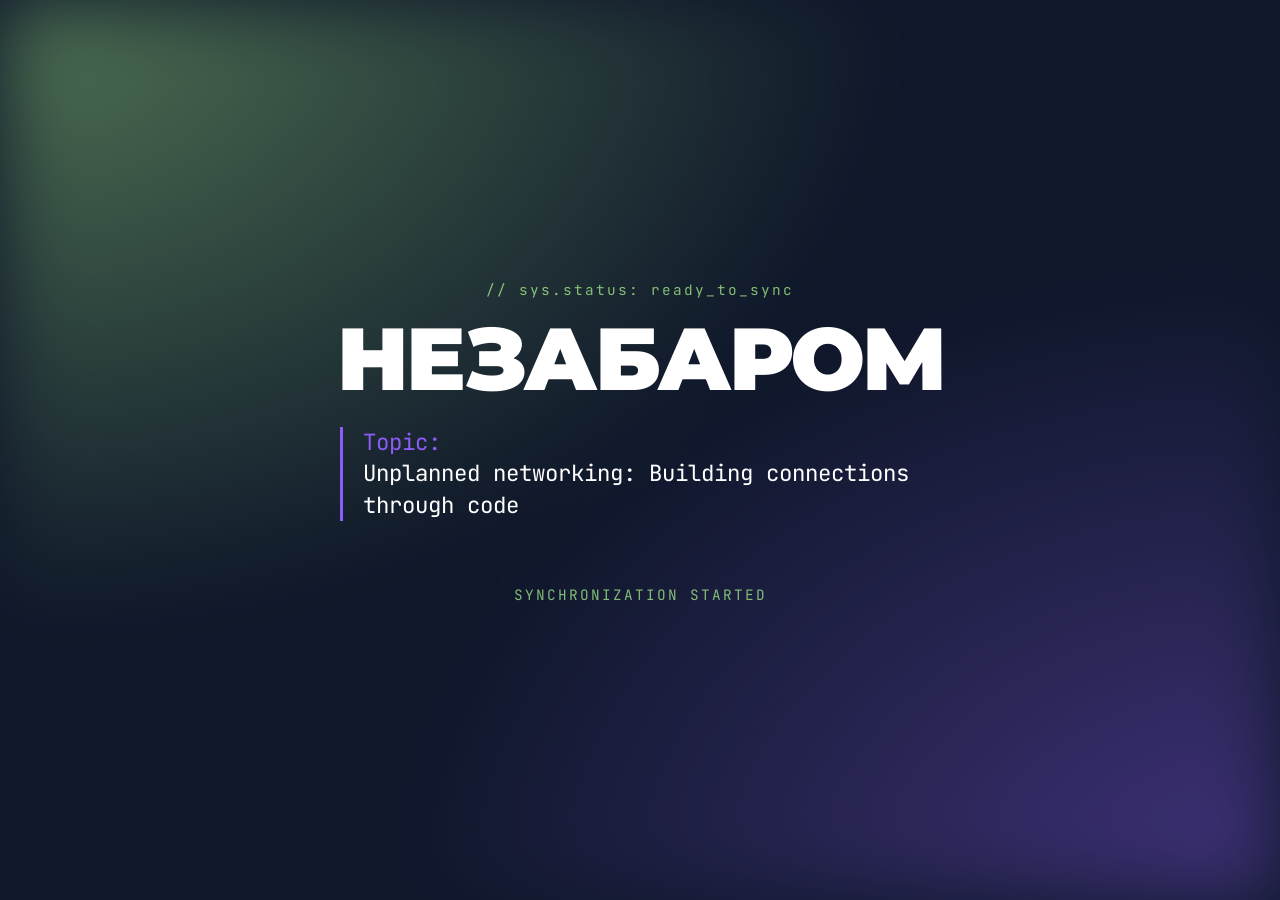
<file: docs/index.html>
<!DOCTYPE html>
<html lang="uk">
<head>
  <meta charset="UTF-8">
  <meta name="viewport" content="width=device-width, initial-scale=1.0">
  <title>Networking 2026</title>
  <link rel="preconnect" href="https://fonts.googleapis.com">
  <link rel="preconnect" href="https://fonts.gstatic.com" crossorigin>
  <link href="https://fonts.googleapis.com/css2?family=Inter:wght@400;700&family=Montserrat:wght@900&family=JetBrains+Mono:wght@400&display=swap" rel="stylesheet">
  <style>
    :root {
      --lime: #b0ff92;
      --purple: #8b5cf6;
      --dark: #0f172a;
    }

    * { box-sizing: border-box; margin: 0; padding: 0; }

    body {
      background-color: var(--dark);
      color: #fff;
      font-family: 'Inter', sans-serif;
      height: 100vh;
      display: flex;
      align-items: center;
      justify-content: center;
      overflow: hidden;
      position: relative;
    }

    .mesh-bg {
      position: absolute;
      top: 0; left: 0; width: 100%; height: 100%;
      z-index: 0;
      opacity: 0.4;
      background: radial-gradient(at 0% 0%, var(--lime) 0px, transparent 50%),
      radial-gradient(at 100% 100%, var(--purple) 0px, transparent 50%);
      filter: blur(40px);
      animation: pulse 10s infinite alternate;
    }

    @keyframes pulse {
      0% { transform: scale(1); }
      100% { transform: scale(1.1); }
    }

    .container {
      position: relative;
      z-index: 1;
      text-align: center;
      padding: 20px;
      max-width: 900px;
    }

    .mono {
      font-family: 'JetBrains Mono', monospace;
      color: var(--lime);
      font-size: 0.9rem;
      margin-bottom: 1rem;
      display: block;
      letter-spacing: 2px;
      opacity: 0.7;
    }

    h1 {
      font-family: 'Montserrat', sans-serif;
      font-size: clamp(3rem, 10vw, 5.5rem);
      font-weight: 900;
      line-height: 1;
      margin-bottom: 1.5rem;
      letter-spacing: -3px;
      text-transform: uppercase;
    }

    .topic {
      font-family: 'JetBrains Mono', monospace;
      color: #fff;
      font-size: clamp(1rem, 3vw, 1.4rem);
      margin-bottom: 4rem;
      display: block;
      max-width: 600px;
      margin-left: auto;
      margin-right: auto;
      line-height: 1.4;
      border-left: 3px solid var(--purple);
      padding-left: 20px;
      text-align: left;
    }

    .highlight {
      color: var(--purple);
    }

    /* Таймер */
    .countdown {
      display: flex;
      justify-content: center;
      gap: clamp(15px, 4vw, 30px);
    }

    .time-item {
      text-align: center;
    }

    .time-val {
      display: block;
      font-family: 'JetBrains Mono', monospace;
      font-size: clamp(2rem, 6vw, 4rem);
      font-weight: 700;
      line-height: 1;
    }

    .time-label {
      font-size: 0.65rem;
      text-transform: uppercase;
      color: var(--lime);
      letter-spacing: 1px;
      margin-top: 5px;
      display: block;
    }

  </style>
</head>
<body>

<div class="mesh-bg"></div>

<div class="container">
  <span class="mono">// sys.status: ready_to_sync</span>

  <h1>Незабаром</h1>

  <div class="topic">
    <span class="highlight">Topic:</span><br>
    Unplanned networking: Building connections through code
  </div>

  <div class="countdown" id="timer">
    <div class="time-item">
      <span class="time-val" id="days">00</span>
      <span class="time-label">днів</span>
    </div>
    <div class="time-item">
      <span class="time-val" id="hours">00</span>
      <span class="time-label">год</span>
    </div>
    <div class="time-item">
      <span class="time-val" id="minutes">00</span>
      <span class="time-label">хв</span>
    </div>
    <div class="time-item">
      <span class="time-val" id="seconds">00</span>
      <span class="time-label">сек</span>
    </div>
  </div>
</div>

<script>
  // Ціль: 25 березня 2026, 17:30 (за годину до 18:30)
  const targetDate = new Date('March 25, 2026 17:30:00').getTime();

  function updateTimer() {
    const now = new Date().getTime();
    const diff = targetDate - now;

    if (diff > 0) {
      const d = Math.floor(diff / (1000 * 60 * 60 * 24));
      const h = Math.floor((diff % (1000 * 60 * 60 * 24)) / (1000 * 60 * 60));
      const m = Math.floor((diff % (1000 * 60 * 60)) / (1000 * 60));
      const s = Math.floor((diff % (1000 * 60)) / 1000);

      document.getElementById('days').innerText = d.toString().padStart(2, '0');
      document.getElementById('hours').innerText = h.toString().padStart(2, '0');
      document.getElementById('minutes').innerText = m.toString().padStart(2, '0');
      document.getElementById('seconds').innerText = s.toString().padStart(2, '0');
    } else {
      document.getElementById('timer').innerHTML = "<span class='mono'>SYNCHRONIZATION STARTED</span>";
    }
  }

  setInterval(updateTimer, 1000);
  updateTimer();
</script>

</body>
</html>
</file>
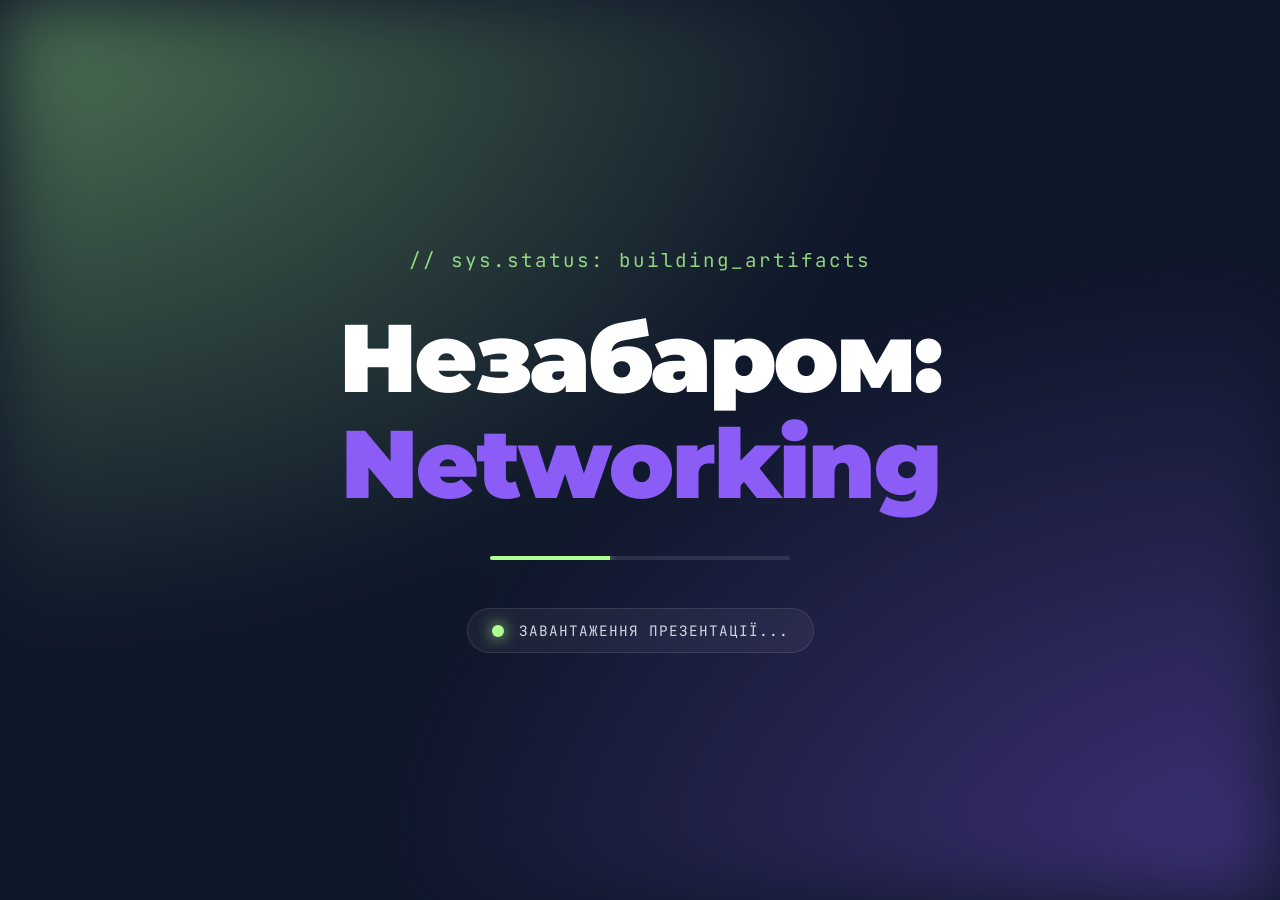
<file: others/dummy.html>
<!DOCTYPE html>
<html lang="uk">
<head>
  <meta charset="UTF-8">
  <meta name="viewport" content="width=device-width, initial-scale=1.0">
  <title>Незабаром: Networking, якого не планував</title>
  <link rel="preconnect" href="https://fonts.googleapis.com">
  <link rel="preconnect" href="https://fonts.gstatic.com" crossorigin>
  <link href="https://fonts.googleapis.com/css2?family=Inter:wght@400;700&family=Montserrat:wght@800;900&family=JetBrains+Mono:wght@400&display=swap" rel="stylesheet">
  <style>
    :root {
      --lime: #b0ff92;
      --purple: #8b5cf6;
      --dark: #0f172a;
      --slate: #64748b;
    }

    * { box-sizing: border-box; margin: 0; padding: 0; }

    body {
      background-color: var(--dark);
      color: #fff;
      font-family: 'Inter', sans-serif;
      height: 100vh;
      display: flex;
      align-items: center;
      justify-content: center;
      overflow: hidden;
      position: relative;
    }

    /* Mesh Gradient Background */
    .mesh-bg {
      position: absolute;
      top: 0; left: 0; width: 100%; height: 100%;
      z-index: 0;
      opacity: 0.4;
      background: radial-gradient(at 0% 0%, var(--lime) 0px, transparent 50%),
      radial-gradient(at 100% 100%, var(--purple) 0px, transparent 50%);
      filter: blur(40px);
      animation: pulse 10s infinite alternate;
    }

    @keyframes pulse {
      0% { transform: scale(1); }
      100% { transform: scale(1.1); }
    }

    .container {
      position: relative;
      z-index: 1;
      text-align: center;
      padding: 20px;
    }

    .mono {
      font-family: 'JetBrains Mono', monospace;
      color: var(--lime);
      font-size: 1.2rem;
      margin-bottom: 2rem;
      display: block;
      letter-spacing: 2px;
      opacity: 0.8;
    }

    h1 {
      font-family: 'Montserrat', sans-serif;
      font-size: clamp(3rem, 10vw, 6rem);
      font-weight: 900;
      line-height: 1.1;
      margin-bottom: 1.5rem;
      letter-spacing: -2px;
    }

    .highlight {
      color: var(--purple);
      position: relative;
    }

    .status-box {
      display: inline-flex;
      align-items: center;
      gap: 15px;
      background: rgba(255, 255, 255, 0.05);
      padding: 12px 24px;
      border-radius: 100px;
      border: 1px solid rgba(255, 255, 255, 0.1);
      margin-top: 3rem;
    }

    .dot {
      width: 12px;
      height: 12px;
      background: var(--lime);
      border-radius: 50%;
      box-shadow: 0 0 15px var(--lime);
      animation: blink 1.5s infinite;
    }

    @keyframes blink {
      0%, 100% { opacity: 1; transform: scale(1); }
      50% { opacity: 0.4; transform: scale(0.8); }
    }

    .status-text {
      font-family: 'JetBrains Mono', monospace;
      font-size: 0.9rem;
      text-transform: uppercase;
      letter-spacing: 1px;
      color: #cbd5e1;
    }

    /* Loading Bar Animation */
    .loader {
      width: 300px;
      height: 4px;
      background: rgba(255, 255, 255, 0.1);
      margin: 40px auto 0;
      border-radius: 2px;
      position: relative;
      overflow: hidden;
    }

    .loader-fill {
      position: absolute;
      left: 0;
      top: 0;
      height: 100%;
      width: 40%;
      background: var(--lime);
      box-shadow: 0 0 10px var(--lime);
      animation: slide 2s infinite ease-in-out;
    }

    @keyframes slide {
      0% { left: -40%; }
      100% { left: 100%; }
    }

  </style>
</head>
<body>

<div class="mesh-bg"></div>

<div class="container">
  <span class="mono">// sys.status: building_artifacts</span>

  <h1>Незабаром:<br><span class="highlight">Networking</span></h1>

  <div class="loader">
    <div class="loader-fill"></div>
  </div>

  <div class="status-box">
    <div class="dot"></div>
    <span class="status-text">Завантаження презентації...</span>
  </div>
</div>

</body>
</html>
</file>
